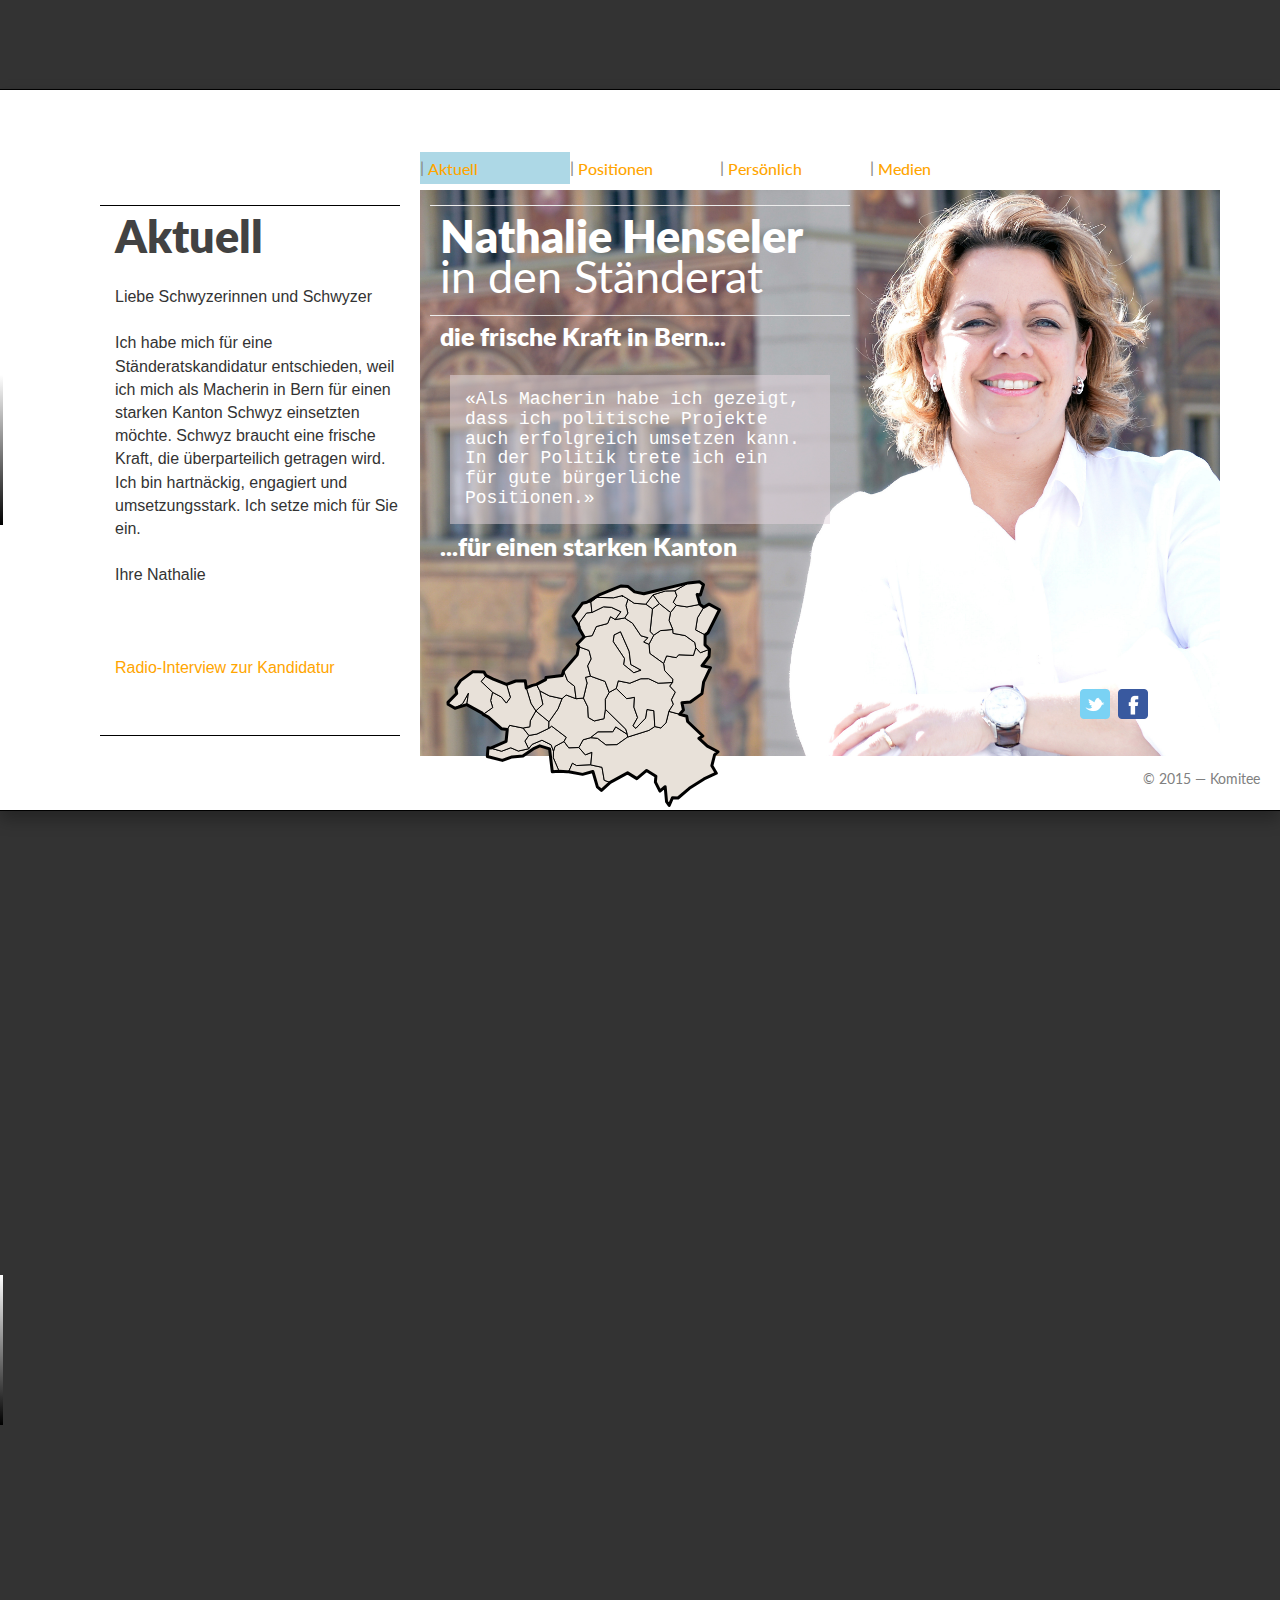
<file: index.html>
<!DOCTYPE html>
<meta charset="utf-8">
<meta name="viewport" content="width=device-width">

<link href="CSS/UBD.css" rel="stylesheet" type="text/css" />

<script src="Scripts/d3.v3.min.js"></script>
<script src="Scripts/queue.min.js"></script>
<script src="Scripts/topojson.js"></script>
<script src="Scripts/jquery-1.9.1.min.js"></script>
<script src="Scripts/DERGraphs.min.js"></script>

<style>
	/*@import url(http://fonts.googleapis.com/css?family=PT+Serif|PT+Serif:b|PT+Serif:i);*/

	@import url(http://fonts.googleapis.com/css?family=Source+Sans+Pro:400,300,600,700,900,400italic,300italic);
	@import url(http://fonts.googleapis.com/css?family=Lato:400,700,900,400italic,700italic);
	section {
		background: white;
		color: black;
		padding: 2em;
		font-family: "PT Serif", Baskerville, Georgia;
	}

	#follow {
		background: none;
	}

body {
	font-family: "Myriad Set Pro","Lucida Grande","Helvetica Neue","Helvetica","Arial","Verdana","sans-serif";
}

	.kanton {
		color: #777;
		/*fill: #cba3a1;*/ /*Haut */
		/*fill: #da7796;*/ /*Lippe */
	    fill: #e8e1d9; /*Zahn*/
		
		/*fill: #c5a38a;*/ /*Rathaus */
		/*fill: #e10916;*/ /*Schwyz Rot */
	}

	.sel {
		color: #ffffff;
	}

	.cb_g {
		background-color: lightblue;
	}

	.cb_f {
		background-color: white;
	}

	a:link, a:visited {
		color: orange;
		text-decoration: none;
	}

	a:hover {
		text-decoration: underline;
	}

	.swiss-cantons {
		fill: none;
		stroke: #000;
		stroke-width: 3;
		stroke-linejoin: round;
	}

	.swiss-municipalities {
		fill: none;
		stroke: black
	}

	.tooltip {
		position: absolute;
		text-align: center;
		/*width: 60px;*/
		height: 12px;
		padding: 8px;
		font: 10px sans-serif;
		background: #ddd;
		border: solid 1px #aaa;
		border-radius: 8px;
		pointer-events: none;
	}

	.intro-line {
		position: absolute;
		border-top: 1px solid #ededed;
		margin: 0 auto 50px;
		width: 420px;
		z-index: 150;
	}
	
	.extro-line {
		position: absolute;
		border-top: 1px solid black;
		margin: 0 auto 50px;
		width: 300px;
		z-index: 150;

	}

	ul li {
		font-size: 16px;
		font-family: Lato;
		font-weight: 500;
		margin: 0px;
		list-style: none;
		background-repeat: no-repeat;
		background-position: 0px 5px;
		padding-left: 0px;
	}

	ul li:before {
		content: "\25BA \0020";
		color: #888888;
		/*font-size: 10px;*/
		vertical-align: 2px;
	}
	
.right{
	fill:#e8e1d9;
	stroke:#e8e1d9;
}	

.titleText {
	font-family:Lato; 
	font-size:45px;  
	font-weight: 800;
	color:white;
	/*color: #e8e1d9;*/
	
	
}

.titleTextSmall {
	
	font-family:Lato; 
	font-size:25px;  
	font-weight: 800;
	color:white;
	/*color: #e8e1d9;*/
	
}

.grey{
	
	font-family:Lato; 
	font-size:10px;  
	font-weight: 400;
	color:grey;
	/*color: #e8e1d9;*/
}


.claim{
	top:170px;
	left:20px;
	width:350px;
	/*font-family:Lato; */
	font-size:18px;  
	font-weight: 400;
	line-height:1.1em;
	color:white;
	background:rgba(227,213,221,0.5);
	padding:15px;
}

.claim::before {
    content: "«";
}
.claim::after {
    content: "»";
}



.text {
	color: #333;
    font-family: "Myriad Set Pro","Lucida Grande","Helvetica Neue","Helvetica","Arial","Verdana","sans-serif";
	
    font-size: 16px;
    font-style: normal;
    font-weight: 400;
    line-height: 1.45;
    
     -moz-osx-font-smoothing: grayscale;
    font-feature-settings: "liga", "kern";
    text-rendering: optimizelegibility;
	
	/*font-weight: 300;*/
}

.social-intro{
	position:absolute;
	bottom: 80px; 
	right: 100px;
	width: 100px; 
}



</style>

<section > 
	<div style="position:absolute; top:100px; left:420px; width:800px;">
		<img id="ankerBild" src="images/nahe-241.jpg" style="width:100%">
		<!-- <img src="images/stacks_image_97.jpg" style="width:100%"> -->

		<div class="intro" style="position:absolute; top:15px; left: 10px; width:250px;">
			<div class="intro-line" style="top:0px;"></div>
			<div class="titleText" style="position:absolute; left: 10px;top:10px; width:500px;">
				Nathalie Henseler
			</div>
			<div class="titleText" style="position:absolute; left: 10px;top:50px; font-weight: 400; width:500px;">
				in den Ständerat
			</div>
			<div class="intro-line" style="top:110px;"></div>
			<div class="titleTextSmall" style="position:absolute; left: 10px;top:110px; width:500px;">
				die frische Kraft in Bern...
			</div>
			
       <div style="position:absolute; " class="claim" id="ankerClaim"></div>

        <div id="ankerKanton" class="titleTextSmall" style="position:absolute; left: 10px;top:320px; width:500px;">
				...für einen starken Kanton
			</div>
		</div>
		

	</div>
	
	<div  style="position:absolute; top:100px; left:100px; width:300px; height:635px; ">
		<div class="extro-line" style="top:15px;"></div>
		<div class="extro-line" style="top:545px;"></div>
		
		<div id="tit" style="position:absolute; top:25px; left: 15px; font-family:Lato; font-size:45px;  font-weight: 800; color:#424242;">
			</div>
			
		<div id="menuText" class="menuText text" style="position:absolute; top:95px; left:15px;"	></div>
		
	</div>
	
	<div id="menuTopics" style="position:absolute; top:30px; left:380px; line-height:30px;"></div>

	<div id="KantonSZ1" class="box2 cb_op005_g cbo_h" style="position:absolute; top:460px; left:370px; width:250px; height:170px;">
		<div style="position:absolute; top:10px; left:10px">
			<h2 class="blue"></h2>
		</div>
		<div style="position:absolute; top:7px; left:22px;" id="ktsz1"></div>

	</div>
	
	<div class="social-intro">
		
				<a onclick="return !window.open(this.href, 'Twitter', 'width=800,height=500')" href="http://twitter.com/share?text=Lesenswert: die Page von Nathalie Henseler:&lang=de&url=http://nathalie-henseler.ch" target="_blank"> <img alt="Twitter icon" src="images/icn-twitter-intro.png"> </a>
		
				<a onclick="return !window.open(this.href, 'Facebook', 'width=640,height=300')" href="https://www.facebook.com/sharer/sharer.php?u=http://nathalie-henseler.ch" target="_blank"> <img alt="Facebook icon" src="images/icn-facebook-intro.png"> </a>
	
	</div>

	
	

	<script>
		queue()
		.defer(d3.json, "topojson/switzerland-simplified.json")//Schweiz mit Kantons- und Gemeindengrenzen
		.defer(d3.tsv, "Content/Bilder.tsv")
		.defer(d3.tsv, "Content/Menu.tsv")
		.await(KtSchwyz2);

		function KtSchwyz2(error, dTopo, Bilder, Menu) {
			
			var bildLink = d3.map(),
			bildText = d3.map(),
			bildClaim = d3.map();
			
			Bilder.forEach(function(d){bildLink.set(d.BFSNR, d.Bild);});
			Bilder.forEach(function(d){bildText.set(d.BFSNR, d.Name);});
			Bilder.forEach(function(d){bildClaim.set(d.BFSNR, d.Claim);});
			
			
			// console.log(Bilder);
			// console.log(bild);
			
			d3.select("#menuText").html(Menu[0].html);
			
			d3.select("#ankerBild").attr("src","images/nahe-241.jpg" );
			
			d3.select("#ankerClaim").html("Als Macherin habe ich gezeigt, dass ich politische Projekte auch erfolgreich umsetzen kann. <br/>In der Politik trete ich ein <br/>für gute bürgerliche Positionen.");
			
			d3.select("#ankerKanton").html("...für einen starken Kanton");
			
			d3.select("#tit").html("Aktuell");

			
			var mMenuItems = Menu;
			
			var mMenu = DERGraphs.MenuD3().classOn('lifloat menu sel cb_g').classOff('lifloat menu')
			.wi(150)
			.f1(function(d) {
				//change filter Steuerjahr
				d3.select("#tit").html(d.bez);
				d3.select("#menuText").html(d.html);
				
			});
			d3.select("#menuTopics").select('ul').remove();
			d3.select("#menuTopics").datum(mMenuItems).call(mMenu);

			var topo = DERGraphs.topo_json().width(350).height(300).scale(38000)
			//.centre([8.0, 46.70]) //Bern
			.centre([9.3, 46.85]);
			//Schwyz

			var sz = DERGraphs.filter_by_Canton(dTopo, 5);
			topo.onClk(function(d, i) {
				//console.log(d);
				mGemeindeNo = d.properties.bfsNo;
				mGemeinde = d.properties.name;
				//console.log("BFSNr",d.properties.bfsNo);
				//d3.select("#ankerBild").attr("src","images/"+bildLink.get(d.properties.bfsNo));
				//d3.select("#ankerKanton").html("...für ein starkes " + bildText.get(d.properties.bfsNo));
				//d3.select("#ankerClaim").html(bildClaim.get(d.properties.bfsNo));
				//EK();
			}).fclass('kanton')//css Klasse zum Einfärben
			.title(function(d) {
				return d.properties.name;
			})//title für hover
			;

			//Topo Kanton platzieren
			d3.select('#ktsz1').select('svg').remove();
			d3.select('#ktsz1').datum(sz).call(topo);

		};

	</script>

</section>

<section>

<h1>Hintergrund
</h1>

<div style="position:absolute; top:200px;" class="text">
<p>NZZ vom 10. April 2015</p>	
<a href="Content/nzz_20150410_Fr_009.pdf">In der SP und der SVP hat es auffällig viele Parlamentarier, die trotz langer Amtsdauer noch einmal antreten</a>
</div>

</section>

<script src="Scripts/stack.v1.min.js"></script>
<script>
	var mystack = stack();
	

(function () {


    d3.selectAll("section")
        .append("div")
        .attr("style", "position:absolute; bottom:10px; right:20px; font-size:14px;")
        .attr("class", "grey")
        .html("&copy 2015 &#8212 Komitee");



    var aup2 = DERGraphs.arrow_div();
    aup2.orient("d");
    d3.selectAll(".down").call(aup2);

    aup2.orient("u");
    d3.selectAll(".up").call(aup2);

    aup2.orient("r");
    d3.selectAll(".right").call(aup2);

    aup2.orient("l");
    d3.selectAll(".left").call(aup2);

    aup2.orient("t");
    d3.selectAll(".titlearrow").call(aup2);

    var l1 = DERGraphs.arrowpath();
    d3.selectAll(".Path").call(l1);

    var db = DERGraphs.database();
    d3.selectAll(".database").call(db);

    var cube = DERGraphs.Cube3D();
    d3.selectAll(".Cube3D").call(DERGraphs.Cube3D());

    var f1 = DERGraphs.proc2();
    f1.arrow(8).orient("r");
    d3.selectAll(".proc2").call(f1);
    
    aup2.orient("agil").arrow(6);
    d3.selectAll(".agil").call(aup2);

 })();

</script>
	

</script>
</file>
<file: CSS/UBD.css>
body {
    /*background: #929292;*/
    font-family: 'Source Sans Pro', sans-serif;
    /*font-family: 'Droid Sans', sans-serif;*/
    font-weight: 300;
    font: 10px;
    text-rendering: optimizeLegibility;
    margin: auto;
    width: 1280px;
}



h1 {
    font-family: 'Droid Sans',sans-serif;
    font-weight: 600;
    line-height: 1em;
    margin: 0;
    position: absolute;
}


h1 {
    font-size: 25px;
    top: 60px;
    width: 1120px;
}

.subh1 {
    font-size: 75%;
    font-weight: 200;
}



.Header {
    position: absolute;
    /*background-color:#FFF;*/
    font-weight: 600;
    padding: 10px;
}

.uline {
    border-bottom: solid 1px #969696;
    padding-left: 0px;
    padding-bottom: 5px;
}


.source {
    position: absolute;
    bottom: 10px;
    left: 80px;
    font-size: 14px;
}

    .source:before {
        content: "Source: ";
    }

.claim {
    font-family: "Menlo", monospace;
}

    .claim:before {
        content: "«";
    }

    .claim:after {
        content: "»";
    }

.big {
    font-size: 35px;
    font-weight: 700;
}

.mid {
    font-size: 28px;
    font-weight: 700;
}


.Box {
    /* display: table;*/
    position: absolute;
    background-color: #FFF;
    border: 1px solid #368db9;
    padding: 10px;
}

/*.kreis {
    background-color: green;
    position: absolute;
    width: 200px;
    height: 200px;
    top: 100px;
    left: 250px;
    border: 1px solid black;
    text-align: center;
    border-radius: 100px;
}*/


.bold {
    border-width: 3px;
    border-color: #d6d6d6;
}

.boldtext {
    font-weight: 600;
}

.blue,
.html .tag,
.css .tag,
.javascript .keyword {
    color: #6baed6;
}



.up, .down, .right, .left {
    fill: #368DB9;
    stroke-width: 3;
    stroke: #368DB9;
    fill-opacity: 0.3;
}

.conclusion {
    fill: #faae53;
    stroke: #faae53;
    fill-opacity: 0.5;
}


.conclusionb {
    background: rgba(252,212,161,0.9);
    border-color: #FAAE53;
}

.nutralb {
    /*rgb(255, 251, 246) (Deckend)*/
    background: rgba(252,212,161,0.1);
    border-color: #d6d6d6;
}

.benefit {
    fill: #ced665;
    stroke: #769723;
    fill-opacity: 0.5;
}


/*http://yolijn.com/convert-rgba-to-rgb*/
.benefitb {
    /*background:rgba(206,214,101,0.5);*/
    background-color: rgb(231, 235, 178);
    border-color: #769723;
}

.nutral {
    fill: #fcd4a1;
    stroke: #d6d6d6;
    fill-opacity: 0.1;
}


.Arrow, .titlearrow, .subtitle {
    fill: #afe6f1;
    fill-opacity: 1;
    stroke: #368db9;
    stroke-width: 2;
    font-weight: bold;
    font-family: Sans-serif;
    font-size: 16px;
    position: absolute;
}

    .Arrow text, .titlearrow text {
        font-size: 20px;
        font-weight: 300;
        fill: white;
        stroke-width: 0px;
        stroke: none;
    }

    .Arrow circle, .titlearrow circle {
        fill: #368db9;
        stroke: #afe6f1;
    }

.titlearrow {
    stroke-width: 3px;
}




/*Unobtrusive Menu*/
.sel {
    color: white;
}

.lifloat {
    float: left;
    list-style: none outside none;
    text-align: left;
}

    .lifloat:before {
        content: "   | ";
    }

.menu {
    float: left;
}


.circle {
    position: absolute;
    width: 30px;
    height: 30px;
    border-radius: 30px;
    font-size: 20px;
    line-height: 30px;
    text-align: center;
    border-style:solid;
	border-width:3px;
}

.cblue {
    border: solid 3px #368DB9;
    color: #368DB9;
    background: #afe6f1;
}

.cbig {
    border: solid 3px #d6d6d6;
    color: #368DB9;
    background: none repeat scroll 0 0 rgba(252, 212, 161, 0.1);
    width: 60px;
    height: 60px;
    line-height: 60px;
    border-radius: 60px;
}

.cheute {
    border: solid 3px #368db9;
    color: #368DB9;
    background: none repeat scroll 0 0 #afe6f1;
    width: 60px;
    height: 60px;
    line-height: 60px;
    border-radius: 60px;
}


.cnutral {
    border: solid 3px #d6d6d6;
    color: #d6d6d6;
    background: rgba(252,212,161,0.1);
    /*fill: #fcd4a1;
	stroke: #d6d6d6;
	fill-opacity: 0.1;*/
}

.vline{
	
	position: absolute; 
	border-left: 3px dashed #d6d6d6; 
	z-index:-1;	
}

.hline{
	
	position: absolute; 
	border-bottom: 3px dashed #d6d6d6; 
	z-index:-1;	
}

.proc2 {
				
				stroke-width:3px;
			}
			
			
			
.line {
  fill: none;
}

.brush .extent {
  stroke: #fff;
  fill-opacity: .125;
  shape-rendering: crispEdges;
}
			

/*Farben: #6BAED6 (Blau: stroke)
          #BCD5EA (Blau: fill)   
*/

/*consistent usage*/
.c_a {color:#ed6a47}
.c_b {color:#e5665d}
.c_c {color:#48c4b7}
.c_d {color:#ced665}
.c_e {color:#faae53}
.c_f {color:#afe6f1}
.c_g {color:#fcd4a1}
.c_h {color:#d6d6d6}
.c_i {color:#368db9}
.c_j {color:#a41034}
.c_k {color:#769723}
.c_l {color:#368db9}
.c_m {color:#cb59af}
.c_n {color:#a2a012}
.c_o {color:#184ae1}
.c_p {color:#e2920c}
.c_q {color:#4384c4}
.c_r {color:#52854c}
.c_s {color:#13c29f}
.c_t {color:#9a7016}
.c_u {color:#a61d31}
.c_v {color:#293352}

.cb_a {background-color:#ed6a47}
.cb_b {background-color:#e5665d}
.cb_c {background-color:#48c4b7}
.cb_d {background-color:#ced665}
.cb_e {background-color:#faae53}
.cb_f {background-color:#afe6f1}
.cb_g {background-color:#fcd4a1}
.cb_h {background-color:#d6d6d6}
.cb_i {background-color:#368db9}
.cb_j {background-color:#a41034}
.cb_k {background-color:#769723}
.cb_l {background-color:#368db9}
.cb_m {background-color:#cb59af}
.cb_n {background-color:#a2a012}
.cb_o {background-color:#184ae1}
.cb_p {background-color:#e2920c}
.cb_q {background-color:#4384c4}
.cb_r {background-color:#52854c}
.cb_s {background-color:#13c29f}
.cb_t {background-color:#9a7016}
.cb_u {background-color:#a61d31}
.cb_v {background-color:#293352}

.cf_a {fill:#ed6a47;stroke:#ed6a47}
.cf_b {fill:#e5665d;stroke:#e5665d}
.cf_c {fill:#48c4b7;stroke:#48c4b7}
.cf_d {fill:#ced665;stroke:#ced665}
.cf_e {fill:#faae53;stroke:#faae53}
.cf_f {fill:#afe6f1;stroke:#afe6f1}
.cf_g {fill:#fcd4a1;stroke:#fcd4a1}
.cf_h {fill:#d6d6d6;stroke:#d6d6d6}
.cf_i {fill:#368db9;stroke:#368db9}
.cf_j {fill:#a41034;stroke:#a41034}
.cf_k {fill:#769723;stroke:#769723}
.cf_l {fill:#368db9;stroke:#368db9}
.cf_m {fill:#cb59af;stroke:#cb59af}
.cf_n {fill:#a2a012;stroke:#a2a012}
.cf_o {fill:#184ae1;stroke:#184ae1}
.cf_p {fill:#e2920c;stroke:#e2920c}
.cf_q {fill:#4384c4;stroke:#4384c4}
.cf_r {fill:#52854c;stroke:#52854c}
.cf_s {fill:#13c29f;stroke:#13c29f}
.cf_t {fill:#9a7016;stroke:#9a7016}
.cf_u {fill:#a61d31;stroke:#a61d31}
.cf_v {fill:#293352;stroke:#293352}
</file>
